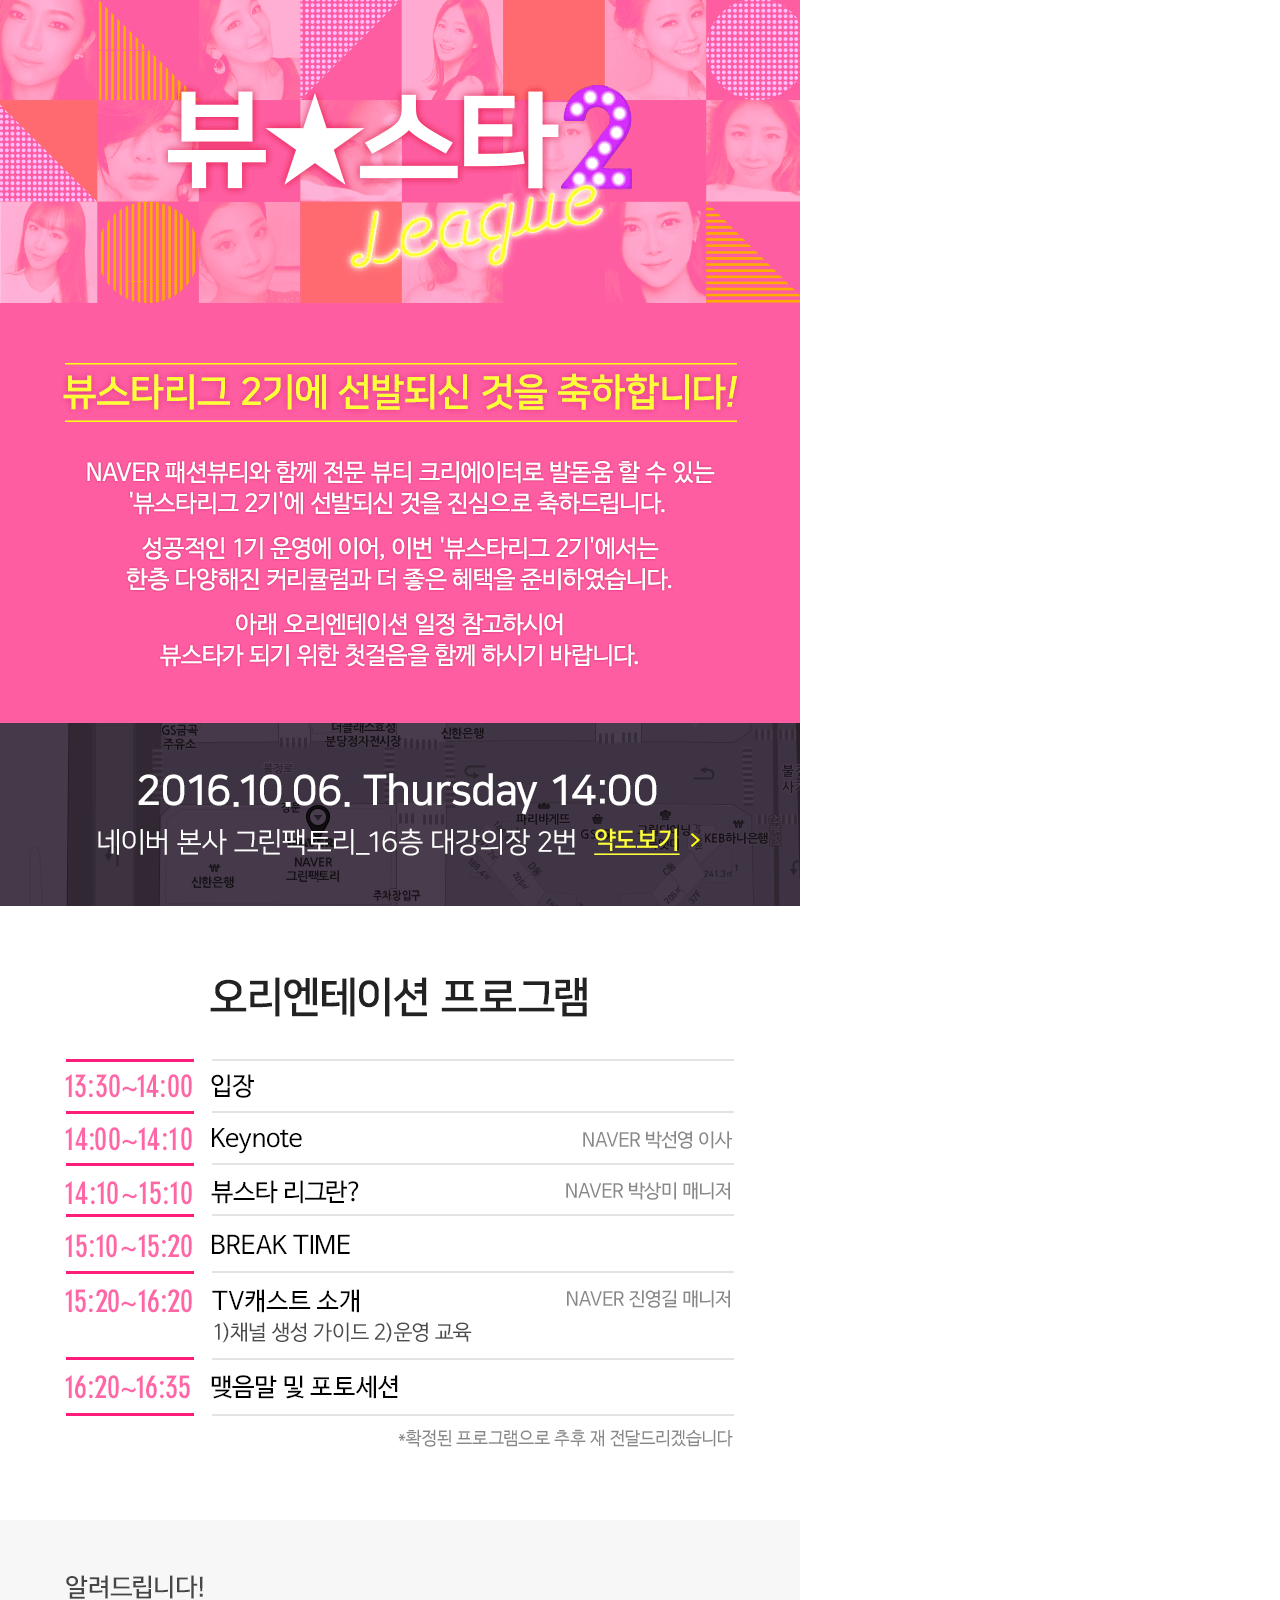
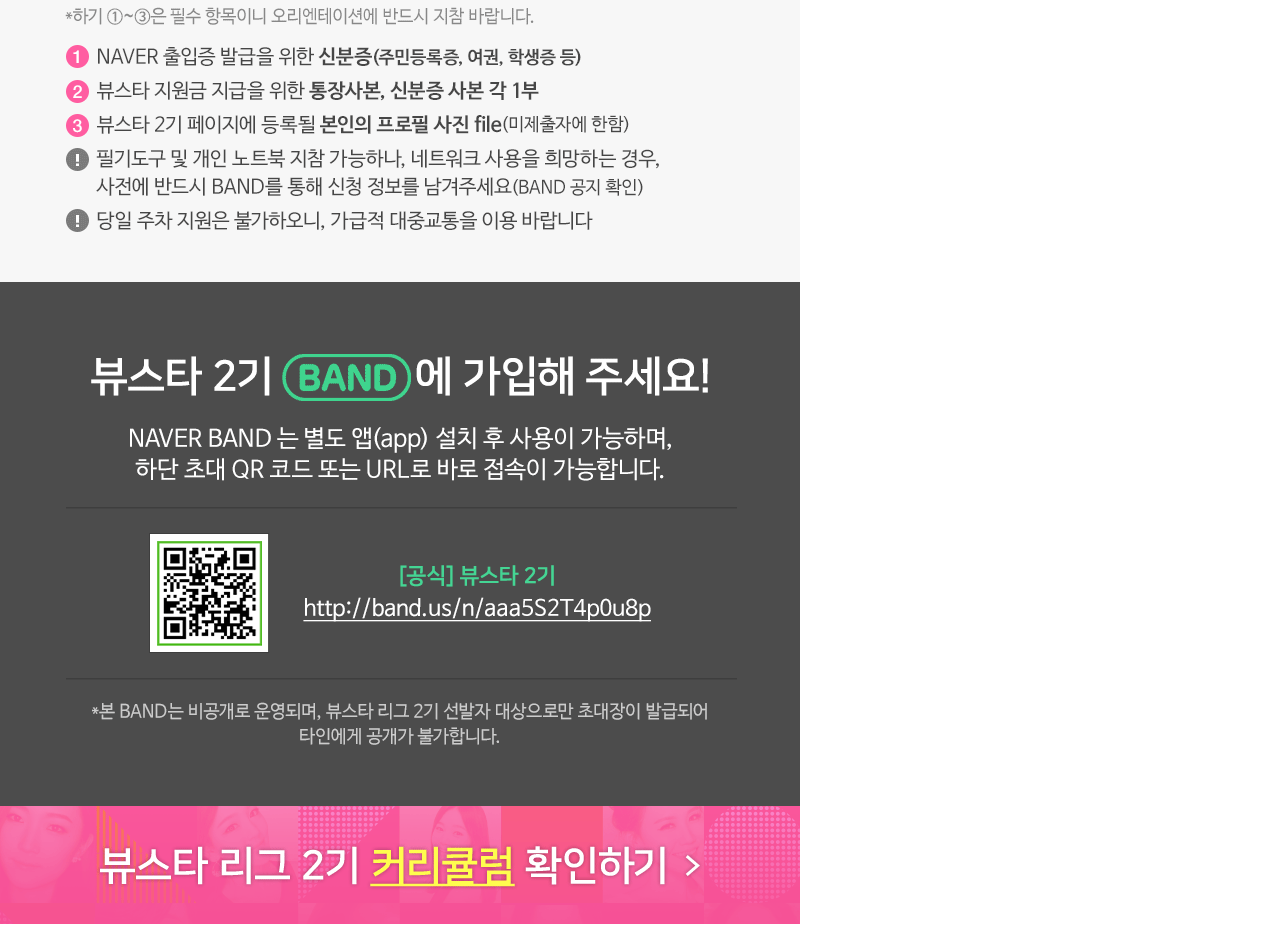
<file: hyeona/img/bora/0927_EDM.html>
<html>
<head>
<title>0927_EDM</title>
<meta http-equiv="Content-Type" content="text/html; charset=utf-8">
</head>
<body bgcolor="#FFFFFF" leftmargin="0" topmargin="0" marginwidth="0" marginheight="0">
<!-- Save for Web Slices (0927_EDM.psd) -->
<table id="__01" width="800" height="2524" border="0" cellpadding="0" cellspacing="0">
	<tr>
		<td>
			<img src="images/0927_EDM_01.gif" width="800" height="723" alt=""></td>
	</tr>
	<tr>
		<td>
			<a href="http://map.naver.com/local/siteview.nhn?code=21788021&_ts=1475196819482&_ts=1475203155029" target="_blank">
				<img src="images/0927_EDM_02.gif" width="800" height="183" border="0" alt=""></a></td>
	</tr>
	<tr>
		<td>
			<img src="images/0927_EDM_03.gif" width="800" height="1201" alt=""></td>
	</tr>
	<tr>
		<td>
			<a href="http://band.us/n/aaa5S2T4p0u8p" target="_blank">
				<img src="images/0927_EDM_04.gif" width="800" height="173" border="0" alt=""></a></td>
	</tr>
	<tr>
		<td>
			<img src="images/0927_EDM_05.gif" width="800" height="126" alt=""></td>
	</tr>
	<tr>
		<td>
			<a href="http://blog.naver.com/naver_beauty/220807908173" target="_blank">
				<img src="images/0927_EDM_06.gif" width="800" height="118" border="0" alt=""></a></td>
	</tr>
</table>
<!-- End Save for Web Slices -->
</body>
</html>
</file>
